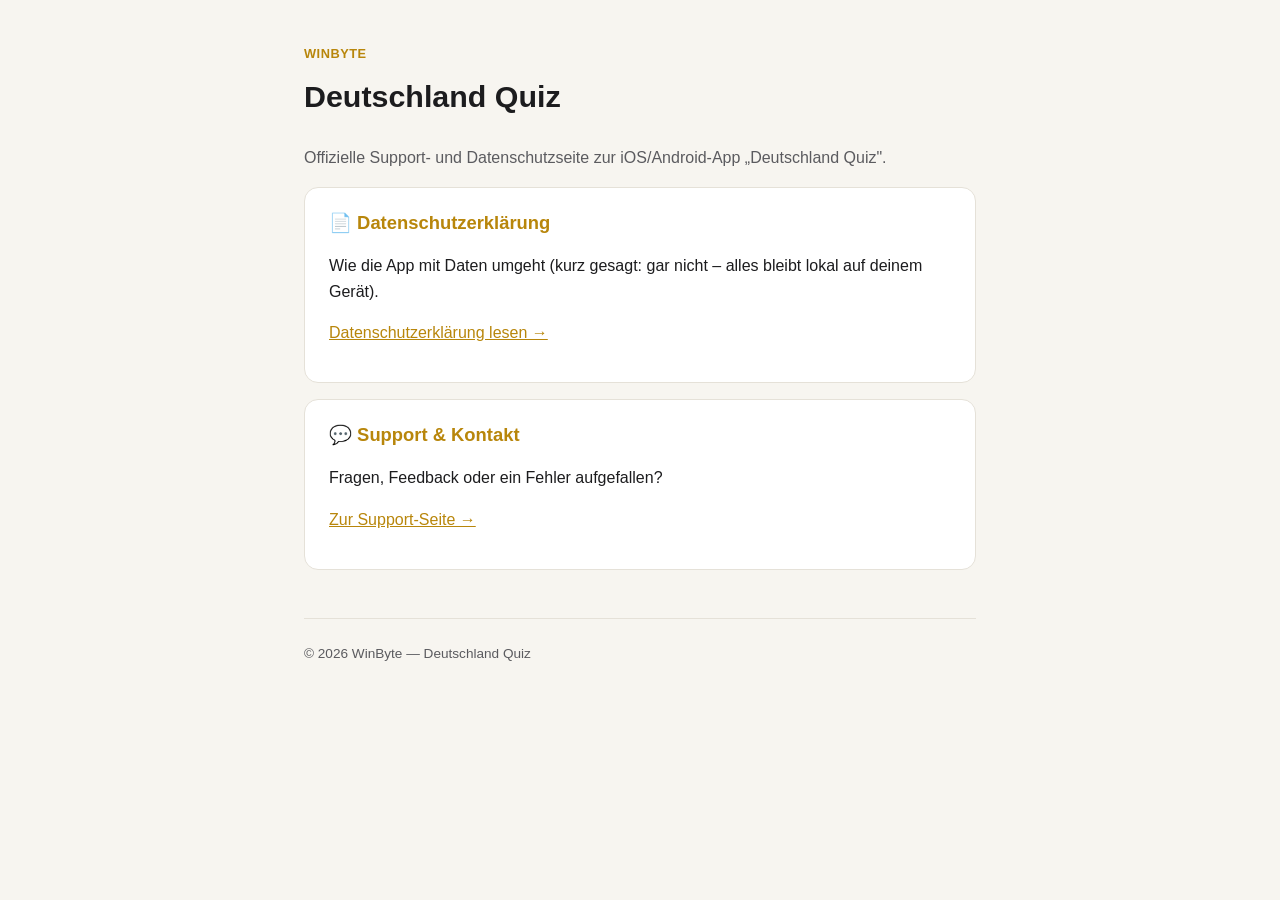
<file: index.html>
<!doctype html>
<html lang="de">
<head>
<meta charset="utf-8">
<meta name="viewport" content="width=device-width, initial-scale=1">
<title>Deutschland Quiz – Support &amp; Datenschutz</title>
<link rel="stylesheet" href="style.css">
</head>
<body>
<div class="wrap">
  <span class="badge">WinByte</span>
  <h1>Deutschland Quiz</h1>
  <p class="muted">Offizielle Support- und Datenschutzseite zur iOS/Android-App „Deutschland Quiz".</p>

  <div class="card">
    <h2 style="margin-top:0">📄 Datenschutzerklärung</h2>
    <p>Wie die App mit Daten umgeht (kurz gesagt: gar nicht – alles bleibt lokal auf deinem Gerät).</p>
    <p><a href="datenschutz.html">Datenschutzerklärung lesen →</a></p>
  </div>

  <div class="card">
    <h2 style="margin-top:0">💬 Support &amp; Kontakt</h2>
    <p>Fragen, Feedback oder ein Fehler aufgefallen?</p>
    <p><a href="support.html">Zur Support-Seite →</a></p>
  </div>

  <footer>
    © 2026 WinByte — Deutschland Quiz
  </footer>
</div>
</body>
</html>
</file>
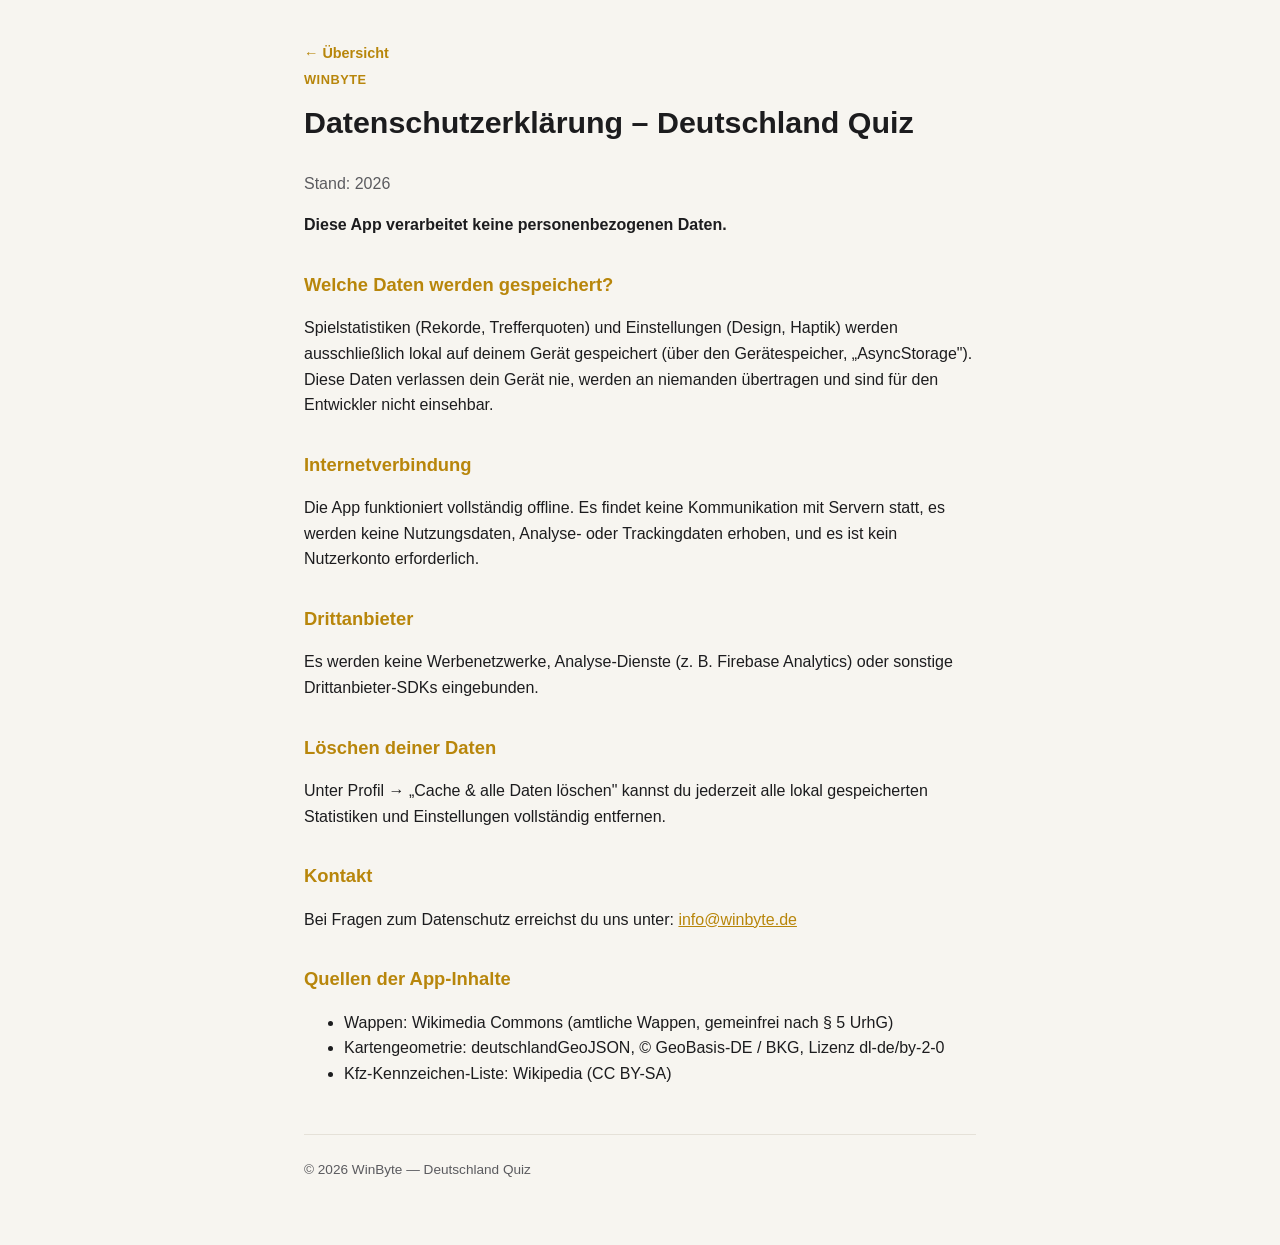
<file: datenschutz.html>
<!doctype html>
<html lang="de">
<head>
<meta charset="utf-8">
<meta name="viewport" content="width=device-width, initial-scale=1">
<title>Datenschutzerklärung – Deutschland Quiz</title>
<link rel="stylesheet" href="style.css">
</head>
<body>
<div class="wrap">
  <nav><a href="index.html">← Übersicht</a></nav>
  <span class="badge">WinByte</span>
  <h1>Datenschutzerklärung – Deutschland Quiz</h1>
  <p class="muted">Stand: 2026</p>

  <p><strong>Diese App verarbeitet keine personenbezogenen Daten.</strong></p>

  <h2>Welche Daten werden gespeichert?</h2>
  <p>Spielstatistiken (Rekorde, Trefferquoten) und Einstellungen (Design, Haptik)
  werden ausschließlich lokal auf deinem Gerät gespeichert (über den
  Gerätespeicher, „AsyncStorage"). Diese Daten verlassen dein Gerät nie, werden
  an niemanden übertragen und sind für den Entwickler nicht einsehbar.</p>

  <h2>Internetverbindung</h2>
  <p>Die App funktioniert vollständig offline. Es findet keine Kommunikation mit
  Servern statt, es werden keine Nutzungsdaten, Analyse- oder Trackingdaten
  erhoben, und es ist kein Nutzerkonto erforderlich.</p>

  <h2>Drittanbieter</h2>
  <p>Es werden keine Werbenetzwerke, Analyse-Dienste (z. B. Firebase Analytics)
  oder sonstige Drittanbieter-SDKs eingebunden.</p>

  <h2>Löschen deiner Daten</h2>
  <p>Unter Profil → „Cache &amp; alle Daten löschen" kannst du jederzeit alle
  lokal gespeicherten Statistiken und Einstellungen vollständig entfernen.</p>

  <h2>Kontakt</h2>
  <p>Bei Fragen zum Datenschutz erreichst du uns unter:
  <a href="mailto:info@winbyte.de">info@winbyte.de</a></p>

  <h2>Quellen der App-Inhalte</h2>
  <ul>
    <li>Wappen: Wikimedia Commons (amtliche Wappen, gemeinfrei nach § 5 UrhG)</li>
    <li>Kartengeometrie: deutschlandGeoJSON, © GeoBasis-DE / BKG, Lizenz dl-de/by-2-0</li>
    <li>Kfz-Kennzeichen-Liste: Wikipedia (CC BY-SA)</li>
  </ul>

  <footer>
    © 2026 WinByte — Deutschland Quiz
  </footer>
</div>
</body>
</html>
</file>
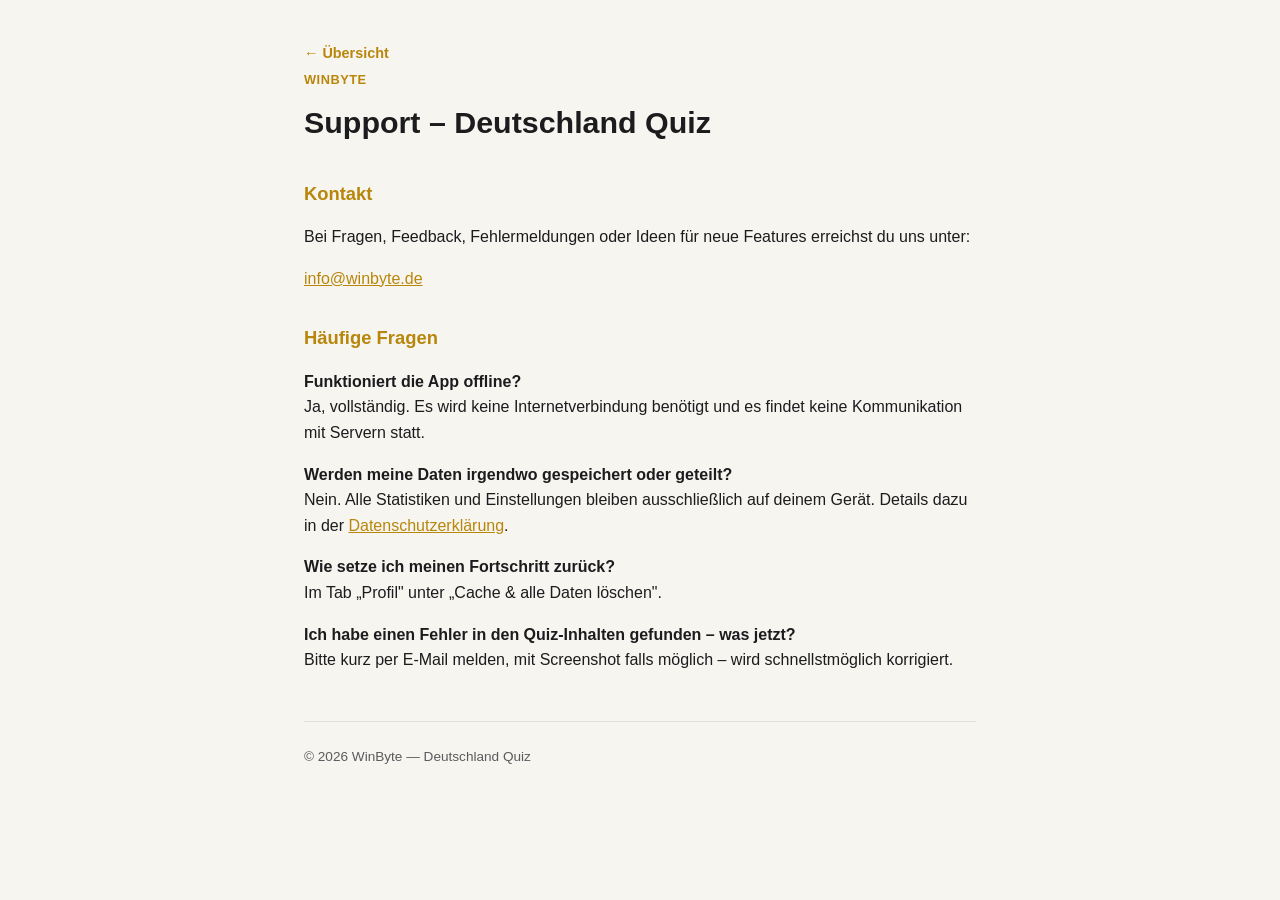
<file: support.html>
<!doctype html>
<html lang="de">
<head>
<meta charset="utf-8">
<meta name="viewport" content="width=device-width, initial-scale=1">
<title>Support – Deutschland Quiz</title>
<link rel="stylesheet" href="style.css">
</head>
<body>
<div class="wrap">
  <nav><a href="index.html">← Übersicht</a></nav>
  <span class="badge">WinByte</span>
  <h1>Support – Deutschland Quiz</h1>

  <h2>Kontakt</h2>
  <p>Bei Fragen, Feedback, Fehlermeldungen oder Ideen für neue Features erreichst
     du uns unter:</p>
  <p><a href="mailto:info@winbyte.de">info@winbyte.de</a></p>

  <h2>Häufige Fragen</h2>

  <p><strong>Funktioniert die App offline?</strong><br>
  Ja, vollständig. Es wird keine Internetverbindung benötigt und es findet keine
  Kommunikation mit Servern statt.</p>

  <p><strong>Werden meine Daten irgendwo gespeichert oder geteilt?</strong><br>
  Nein. Alle Statistiken und Einstellungen bleiben ausschließlich auf deinem Gerät.
  Details dazu in der <a href="datenschutz.html">Datenschutzerklärung</a>.</p>

  <p><strong>Wie setze ich meinen Fortschritt zurück?</strong><br>
  Im Tab „Profil" unter „Cache &amp; alle Daten löschen".</p>

  <p><strong>Ich habe einen Fehler in den Quiz-Inhalten gefunden – was jetzt?</strong><br>
  Bitte kurz per E-Mail melden, mit Screenshot falls möglich – wird schnellstmöglich
  korrigiert.</p>

  <footer>
    © 2026 WinByte — Deutschland Quiz
  </footer>
</div>
</body>
</html>
</file>
<file: style.css>
:root {
  color-scheme: light dark;
  --bg: #f7f5f0;
  --fg: #1c1c1e;
  --muted: #5b5b5f;
  --card: #ffffff;
  --accent: #b8860b;
  --border: #e5e1d8;
}
@media (prefers-color-scheme: dark) {
  :root {
    --bg: #15140f;
    --fg: #f2f0ea;
    --muted: #a8a49a;
    --card: #201e18;
    --accent: #d9a63a;
    --border: #33301f;
  }
}
* { box-sizing: border-box; }
body {
  margin: 0;
  font-family: -apple-system, BlinkMacSystemFont, "Segoe UI", Roboto, Helvetica, Arial, sans-serif;
  background: var(--bg);
  color: var(--fg);
  line-height: 1.6;
}
.wrap {
  max-width: 720px;
  margin: 0 auto;
  padding: 2.5rem 1.5rem 4rem;
}
.badge {
  display: inline-block;
  font-size: 0.8rem;
  color: var(--accent);
  font-weight: 600;
  letter-spacing: 0.04em;
  text-transform: uppercase;
  margin-bottom: 0.5rem;
}
h1 {
  font-size: 1.9rem;
  margin: 0 0 1.5rem;
}
h2 {
  font-size: 1.15rem;
  margin: 2rem 0 0.6rem;
  color: var(--accent);
}
p, li { color: var(--fg); }
.muted { color: var(--muted); }
a { color: var(--accent); }
.card {
  background: var(--card);
  border: 1px solid var(--border);
  border-radius: 14px;
  padding: 1.25rem 1.5rem;
  margin: 1rem 0;
}
footer {
  margin-top: 3rem;
  padding-top: 1.5rem;
  border-top: 1px solid var(--border);
  font-size: 0.85rem;
  color: var(--muted);
}
nav a {
  margin-right: 1rem;
  font-size: 0.9rem;
  text-decoration: none;
  font-weight: 600;
}
</file>
